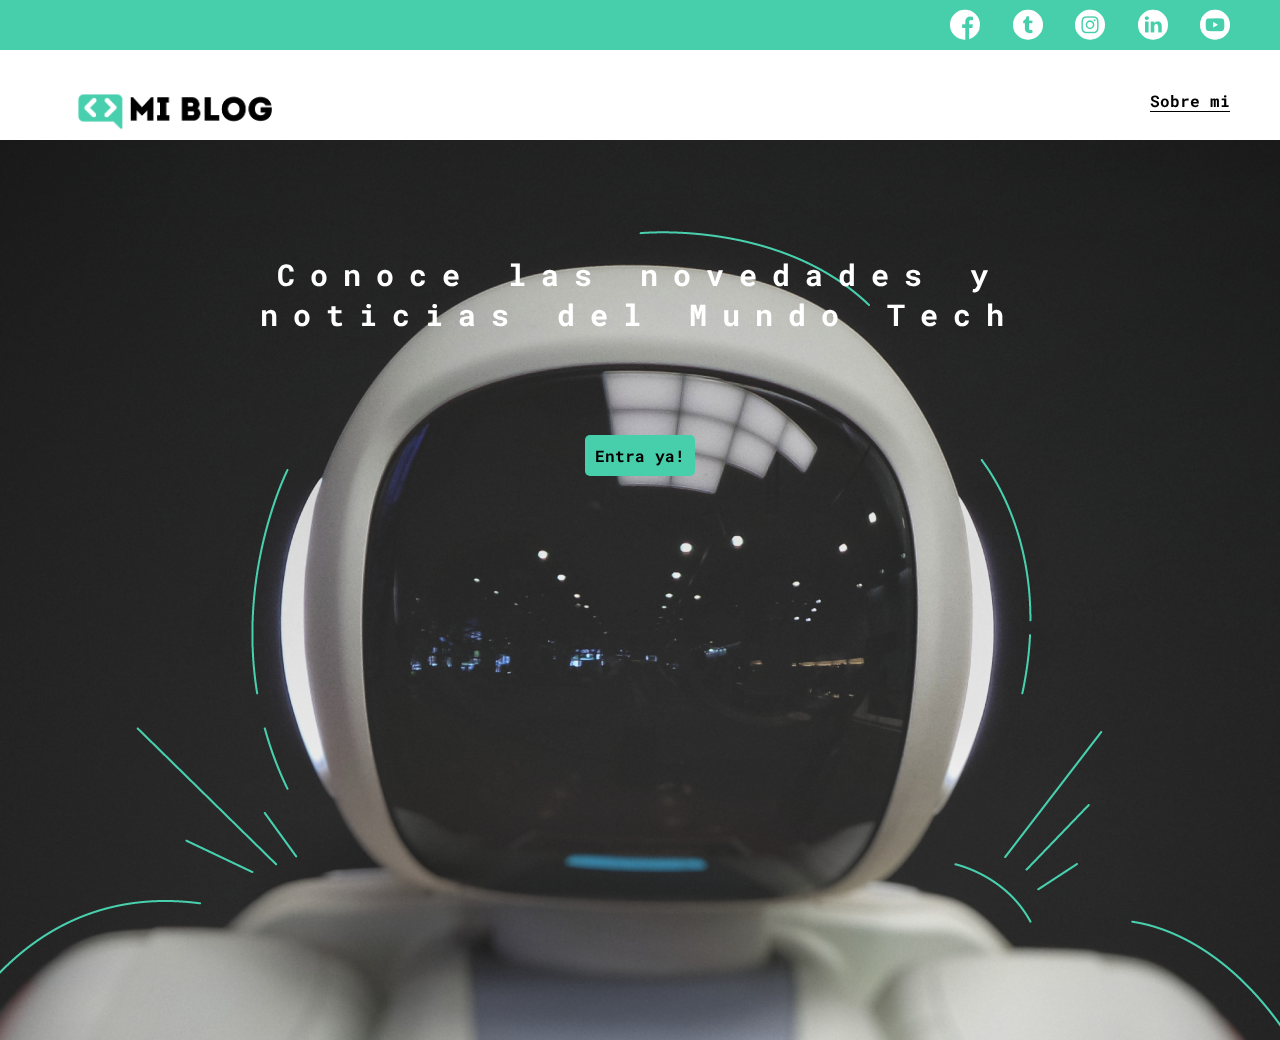
<file: index.html>
<!DOCTYPE html>
<html lang="en">
<head>
    <meta charset="UTF-8">
    <meta http-equiv="X-UA-Compatible" content="IE=edge">
    <meta name="viewport" content="width=device-width, initial-scale=1.0">
    <title>Mi Blog</title>
    <link rel="stylesheet" href="./css/style.css">
    <link rel="stylesheet" href="css/font/flaticon.css">
</head>
<body>
    <header>
        <section class="header-icons-container">
            <div class="icons">
                <a href="https://www.facebook.com/"><span class="flaticon-001-facebook"></span></a>
                <a href="https://twitter.com/home"><span class="flaticon-002-twitter"></span></a>
                <a href="https://www.instagram.com/"><span class="flaticon-011-instagram"></span></a>
                <a href="https://www.linkedin.com/"><span class="flaticon-010-linkedin"></span></a>
                <a href="https://www.youtube.com/"><span class="flaticon-008-youtube"></span></a>
            </div>
        </section>
        <nav>
            <section class="nav-logo-container">
                <a href="/"><img src="./assets/images/Logo-negro.png" alt="Logo de mi blog"></a>
            </section>
            <section class="profile-link">
                <a href="profile.html">Sobre mi</a>
            </section>
        </nav>
    </header>
    <main class="home-main">
        <section>
            <h1 class="home-main-title">Conoce las novedades y<br> noticias del Mundo Tech</h1>
            <button class="home-main-buttom"> <a href="./blogs.html">Entra ya!</a></button>
        </section>
    </main>
</body>
</html>
</file>
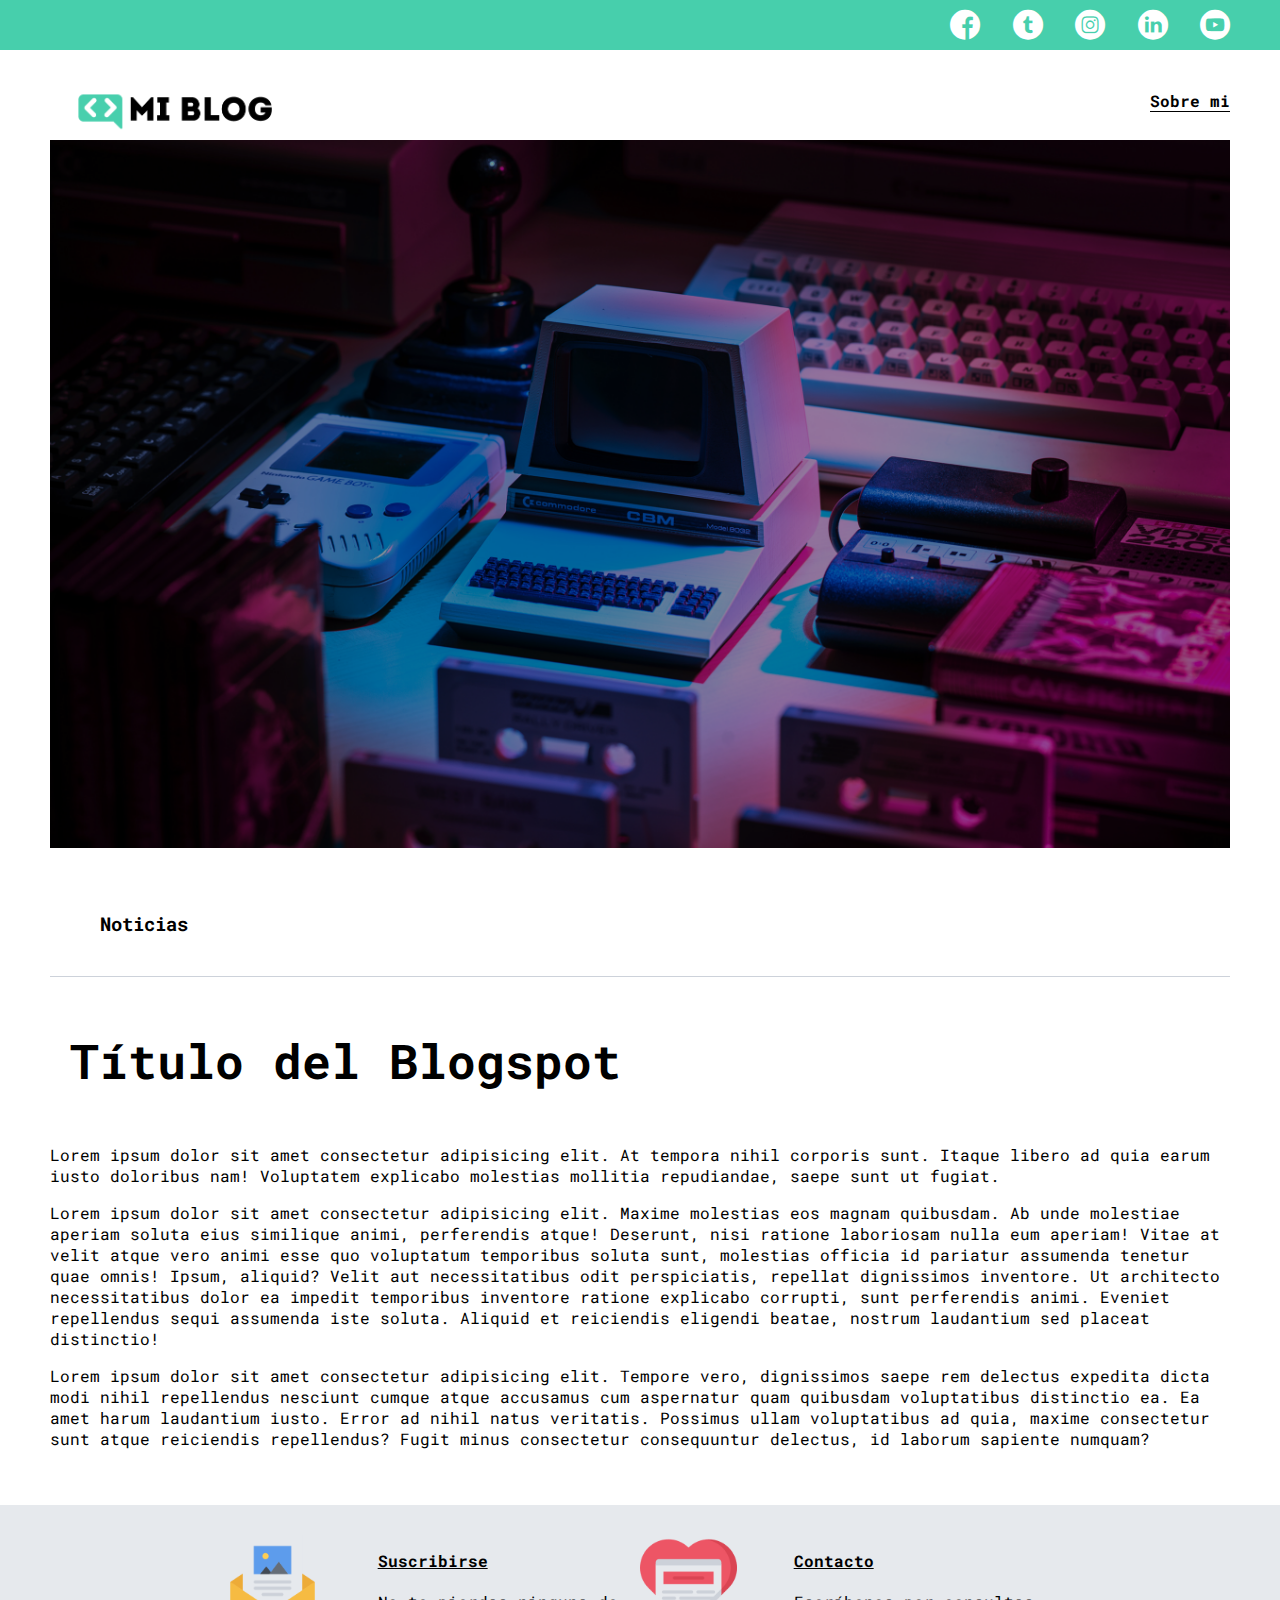
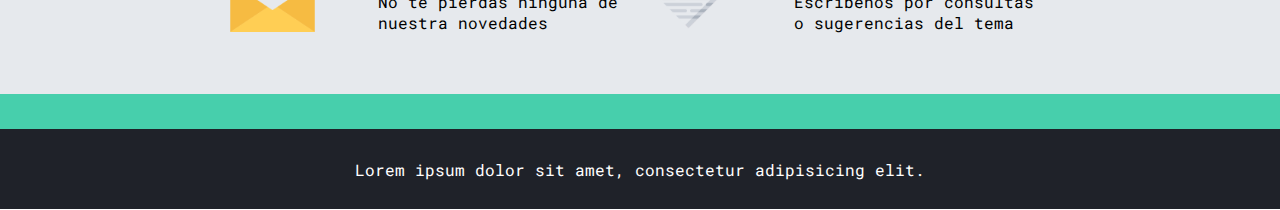
<file: blog.html>
<!DOCTYPE html>
<html lang="en">
<head>
    <meta charset="UTF-8">
    <meta http-equiv="X-UA-Compatible" content="IE=edge">
    <meta name="viewport" content="width=device-width, initial-scale=1.0">
    <title>Blog</title>
    <link rel="stylesheet" href="./css/blog-style.css">
    <link rel="stylesheet" href="css/font/flaticon.css">
</head>
<body>
    <header>
        <section class="header-icons-container">
            <div class="icons">
                <a href="https://www.facebook.com/"><span class="flaticon-001-facebook"></span></a>
                <a href="https://twitter.com/home"><span class="flaticon-002-twitter"></span></a>
                <a href="https://www.instagram.com/"><span class="flaticon-011-instagram"></span></a>
                <a href="https://www.linkedin.com/"><span class="flaticon-010-linkedin"></span></a>
                <a href="https://www.youtube.com/"><span class="flaticon-008-youtube"></span></a>
            </div>
        </section>
        <nav>
            <section class="nav-logo-container">
                <a href="/"><img src="./assets/images/Logo-negro.png" alt="Logo de mi blog"></a>
            </section>
            <section class="profile-link">
                <a href="profile.html">Sobre mi</a>
            </section>
        </nav>
    </header>
    <main>
        <section class="grid-container blogspot-img-container">
            <img src="/assets/images/main-news-img.png" alt="">
        </section>
        <section class="blogspot-main-container">
            <div class="grid-container">
                <h3>Noticias</h3>
                <article>
                    <h1>Título del Blogspot</h1>
                    <p>Lorem ipsum dolor sit amet consectetur adipisicing elit. At tempora nihil corporis sunt. Itaque libero ad quia earum iusto doloribus nam! Voluptatem explicabo molestias mollitia repudiandae, saepe sunt ut fugiat.</p>
                    <p>Lorem ipsum dolor sit amet consectetur adipisicing elit. Maxime molestias eos magnam quibusdam. Ab unde molestiae aperiam soluta eius similique animi, perferendis atque! Deserunt, nisi ratione laboriosam nulla eum aperiam!
                    Vitae at velit atque vero animi esse quo voluptatum temporibus soluta sunt, molestias officia id pariatur assumenda tenetur quae omnis! Ipsum, aliquid? Velit aut necessitatibus odit perspiciatis, repellat dignissimos inventore.
                    Ut architecto necessitatibus dolor ea impedit temporibus inventore ratione explicabo corrupti, sunt perferendis animi. Eveniet repellendus sequi assumenda iste soluta. Aliquid et reiciendis eligendi beatae, nostrum laudantium sed placeat distinctio!</p>
                    <p>Lorem ipsum dolor sit amet consectetur adipisicing elit. Tempore vero, dignissimos saepe rem delectus expedita dicta modi nihil repellendus nesciunt cumque atque accusamus cum aspernatur quam quibusdam voluptatibus distinctio ea.
                    Ea amet harum laudantium iusto. Error ad nihil natus veritatis. Possimus ullam voluptatibus ad quia, maxime consectetur sunt atque reiciendis repellendus? Fugit minus consectetur consequuntur delectus, id laborum sapiente numquam?</p>
                </article>
            </div>
        </section>
        <section class="contact-main-container">
            <div class="contact-grid">
                <div class="contacts-container">
                    <img src="./assets/images/013-newsletter.png" alt="">
                    <div class="contacts contact-left">
                        <a href="">Suscribirse</a>
                        <p>No te pierdas ninguna de nuestra novedades</p>
                    </div>
                </div>
                <div class="contacts-container">
                    <img src="./assets/images/006-like.png" alt="">
                    <div class="contacts contact-rigth">
                        <a href="">Contacto</a>
                        <p>Escríbenos por consultas o sugerencias del tema</p>
                    </div>
                </div>
            </div>
    </section>
    </main>
    <footer>
        <div class="footer-lorem">
            <p>Lorem ipsum dolor sit amet, consectetur adipisicing elit.</p>
        </div>
    </footer>
</body>
</html>
</file>
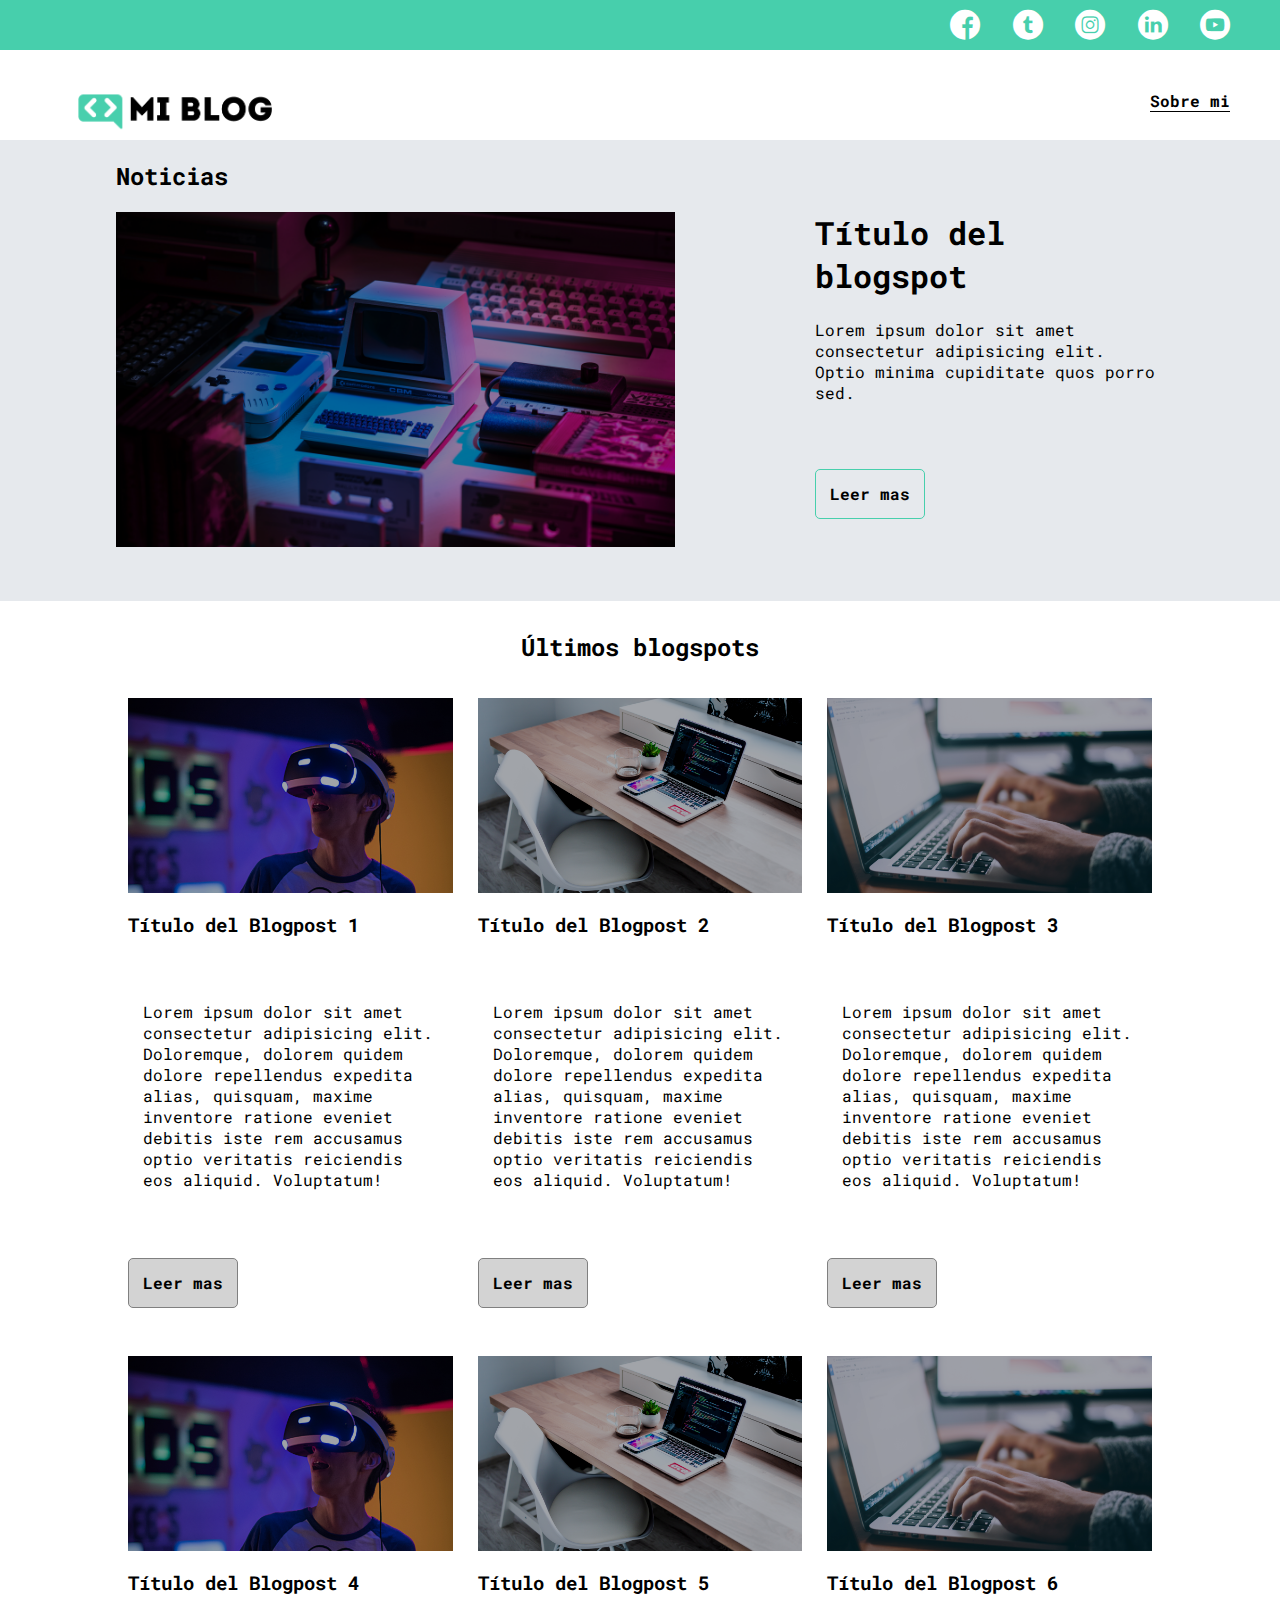
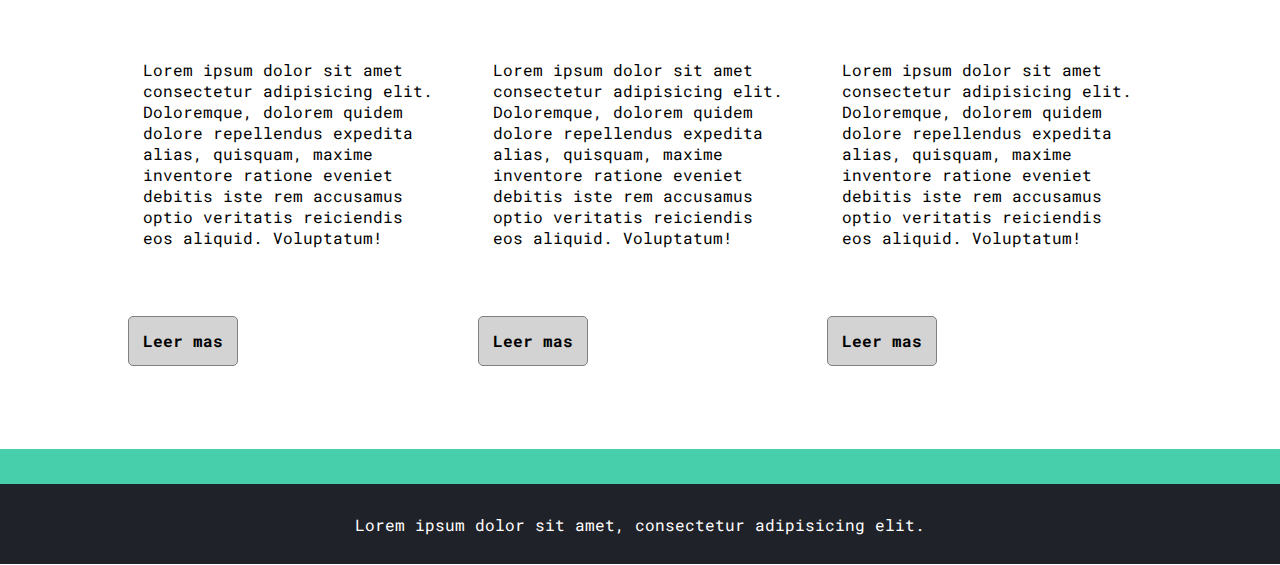
<file: blogs.html>
<!DOCTYPE html>
<html lang="en">
<head>
    <meta charset="UTF-8">
    <meta http-equiv="X-UA-Compatible" content="IE=edge">
    <meta name="viewport" content="width=device-width, initial-scale=1.0">
    <title>Mis Blogs</title>
    <link rel="stylesheet" href="./css/blogs-style.css">
    <link rel="stylesheet" href="css/font/flaticon.css">
</head>
<body>
    <header>
        <section class="header-icons-container">
            <div class="icons">
                <a href="https://www.facebook.com/"><span class="flaticon-001-facebook"></span></a>
                <a href="https://twitter.com/home"><span class="flaticon-002-twitter"></span></a>
                <a href="https://www.instagram.com/"><span class="flaticon-011-instagram"></span></a>
                <a href="https://www.linkedin.com/"><span class="flaticon-010-linkedin"></span></a>
                <a href="https://www.youtube.com/"><span class="flaticon-008-youtube"></span></a>
            </div>
        </section>
        <nav>
            <section class="nav-logo-container">
                <a href="/"><img src="./assets/images/Logo-negro.png" alt="Logo de mi blog"></a>
            </section>
            <section class="profile-link">
                <a href="profile.html">Sobre mi</a>
            </section>
        </nav>
    </header>
    <main class="blogs-main">
        <section class="blogs-main-new">
            <div class="blogs-main-new-resumen">
                <h2>Noticias</h2>
                <img src="./assets/images/main-news-img.png" alt="Computador de escritorio">
            </div>
            <div class="blogs-main-new-detail">
                <h1 class="blogs-main-new-title">Título del blogspot</h1>
                <p>Lorem ipsum dolor sit amet consectetur adipisicing elit. Optio minima cupiditate quos porro sed. </p>
                <button class="blogs-main-new-buttom"> <a href="./blog.html">Leer mas</a></button>
            </div>
        </section>
        <section class="blogs-main-list-container">
            <h2>Últimos blogspots</h2>
            <section class="blogs-main-list-grid">
                <div class="blog-resumen blog-1-resumen">
                    <img src="./assets/images/post-1.png" alt="">
                    <h3>Título del Blogpost 1</h3>
                    <p>Lorem ipsum dolor sit amet consectetur adipisicing elit. Doloremque, dolorem quidem dolore repellendus expedita alias, quisquam, maxime inventore ratione eveniet debitis iste rem accusamus optio veritatis reiciendis eos aliquid. Voluptatum!</p>
                    <button class="blogs-main-blog-buttom"> <a href="./blog.html">Leer mas</a></button>

                </div>
                <div class="blog-resumen blog-2-resumen">
                    <img src="./assets/images/post-2.png" alt="">
                    <h3>Título del Blogpost 2</h3>
                    <p>Lorem ipsum dolor sit amet consectetur adipisicing elit. Doloremque, dolorem quidem dolore repellendus expedita alias, quisquam, maxime inventore ratione eveniet debitis iste rem accusamus optio veritatis reiciendis eos aliquid. Voluptatum!</p>
                    <button class="blogs-main-blog-buttom"> <a href="./blog.html">Leer mas</a></button>
                </div>
                <div class="blog-resumen blog-3-resumen">
                    <img src="./assets/images/post-3.png" alt="">
                    <h3>Título del Blogpost 3</h3>
                    <p>Lorem ipsum dolor sit amet consectetur adipisicing elit. Doloremque, dolorem quidem dolore repellendus expedita alias, quisquam, maxime inventore ratione eveniet debitis iste rem accusamus optio veritatis reiciendis eos aliquid. Voluptatum!</p>
                    <button class="blogs-main-blog-buttom"> <a href="./blog.html">Leer mas</a></button>
                </div>
                <div class="blog-resumen blog-4-resumen">
                    <img src="./assets/images/post-1.png" alt="">
                    <h3>Título del Blogpost 4</h3>
                    <p>Lorem ipsum dolor sit amet consectetur adipisicing elit. Doloremque, dolorem quidem dolore repellendus expedita alias, quisquam, maxime inventore ratione eveniet debitis iste rem accusamus optio veritatis reiciendis eos aliquid. Voluptatum!</p>
                    <button class="blogs-main-blog-buttom"> <a href="./blog.html">Leer mas</a></button>
                </div>
                <div class="blog-resumen blog-5-resumen">
                    <img src="./assets/images/post-2.png" alt="">
                    <h3>Título del Blogpost 5</h3>
                    <p>Lorem ipsum dolor sit amet consectetur adipisicing elit. Doloremque, dolorem quidem dolore repellendus expedita alias, quisquam, maxime inventore ratione eveniet debitis iste rem accusamus optio veritatis reiciendis eos aliquid. Voluptatum!</p>
                    <button class="blogs-main-blog-buttom"> <a href="./blog.html">Leer mas</a></button>
                </div>
                <div class="blog-resumen blog-6-resumen">
                    <img src="./assets/images/post-3.png" alt="">
                    <h3>Título del Blogpost 6</h3>
                    <p>Lorem ipsum dolor sit amet consectetur adipisicing elit. Doloremque, dolorem quidem dolore repellendus expedita alias, quisquam, maxime inventore ratione eveniet debitis iste rem accusamus optio veritatis reiciendis eos aliquid. Voluptatum!</p>
                    <button class="blogs-main-blog-buttom"> <a href="./blog.html">Leer mas</a></button>
                </div>
            </section>
        </section>
    </main>
    <footer>
        <div class="footer-lorem">
            <p>Lorem ipsum dolor sit amet, consectetur adipisicing elit.</p>
        </div>
    </footer>
</body>
</html>
</file>
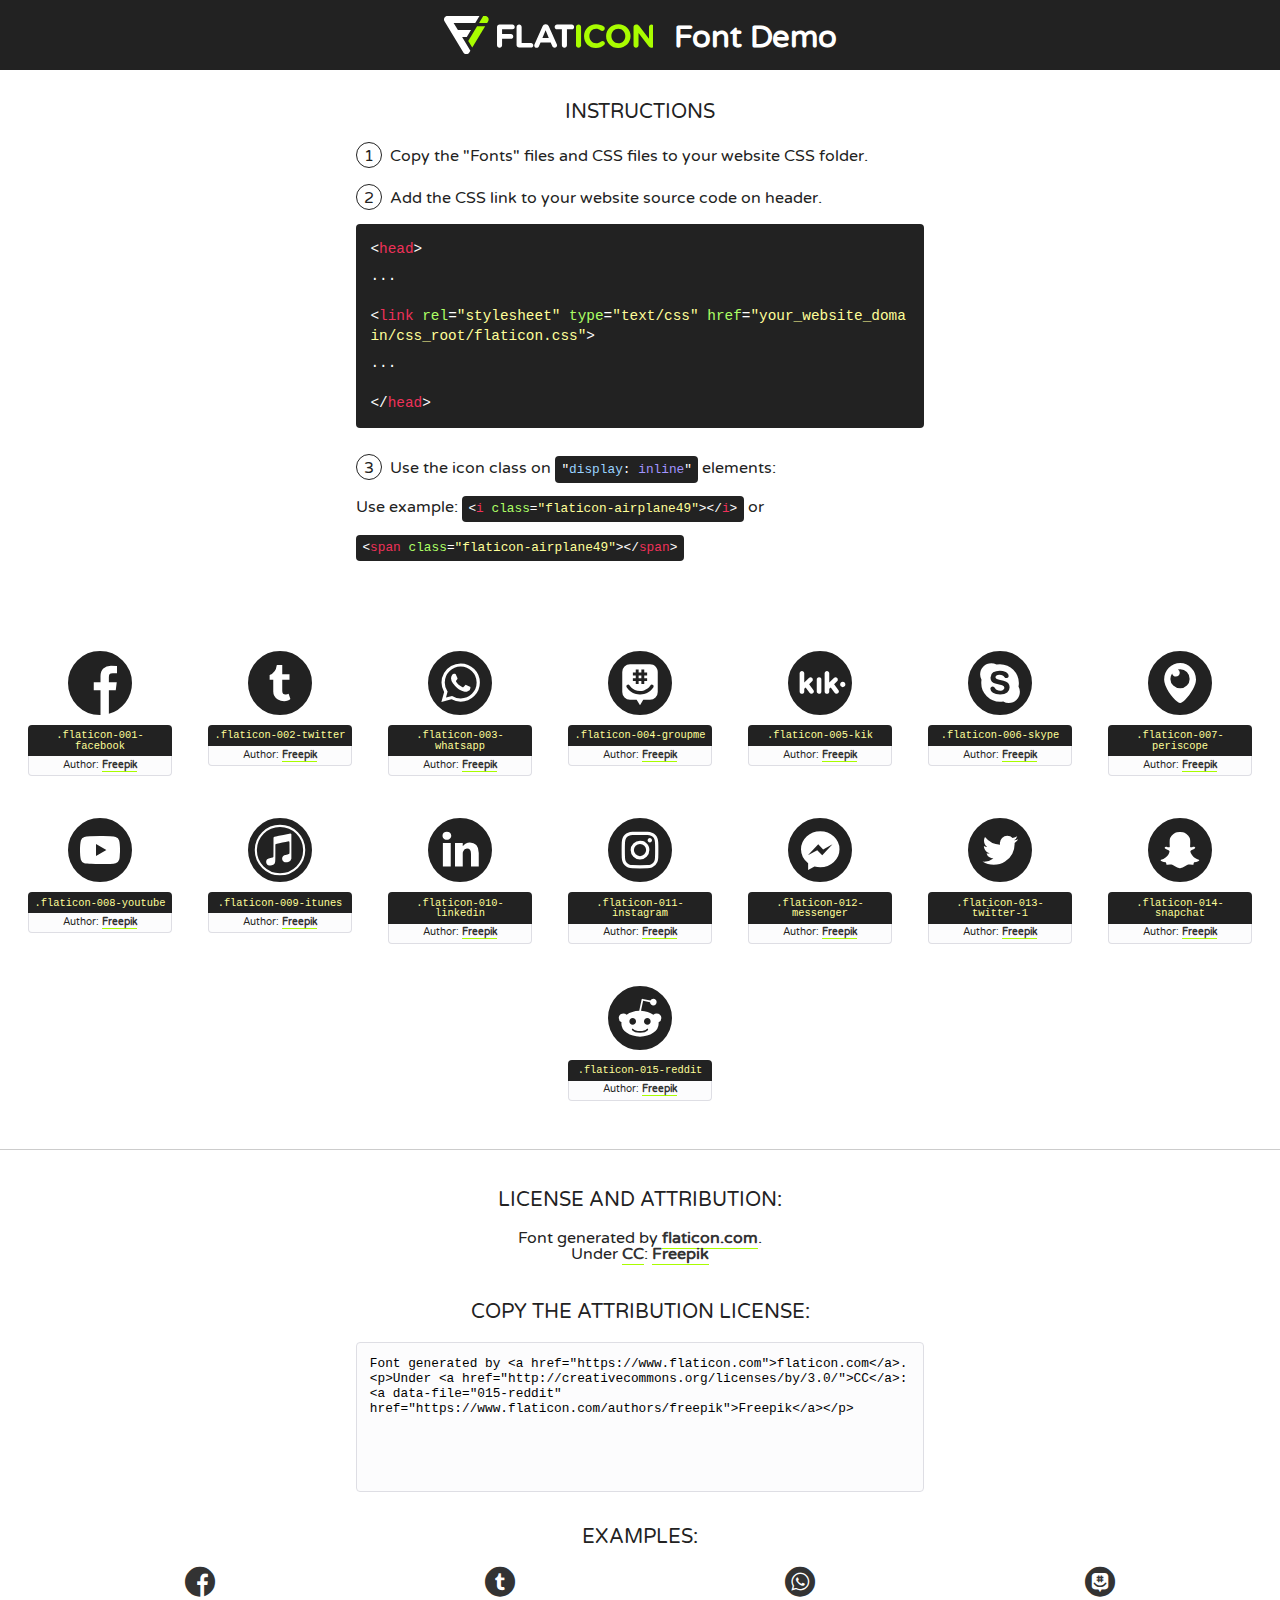
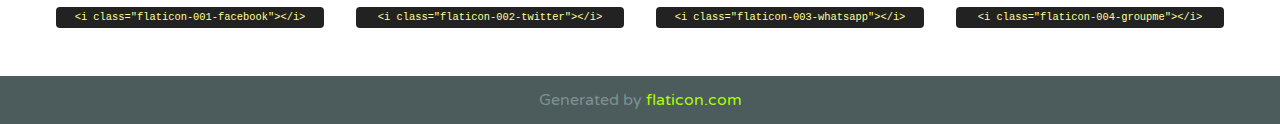
<file: css/font/flaticon.html>
<!DOCTYPE html>
<!--
  Flaticon icon font: Flaticon
  Creation date: 20/12/2018 09:27
-->
<html>
<!DOCTYPE html>
<html>

<head>
    <title>Flaticon WebFont</title>
    <link href="http://fonts.googleapis.com/css?family=Varela+Round" rel="stylesheet" type="text/css" />
    <link rel="stylesheet" type="text/css" href="flaticon.css">
    <meta charset="UTF-8">
    <style>
    html, body, div, span, applet, object, iframe,
    h1, h2, h3, h4, h5, h6, p, blockquote, pre,
    a, abbr, acronym, address, big, cite, code,
    del, dfn, em, img, ins, kbd, q, s, samp,
    small, strike, strong, sub, sup, tt, var,
    b, u, i, center,
    dl, dt, dd, ol, ul, li,
    fieldset, form, label, legend,
    table, caption, tbody, tfoot, thead, tr, th, td,
    article, aside, canvas, details, embed, 
    figure, figcaption, footer, header, hgroup, 
    menu, nav, output, ruby, section, summary,
    time, mark, audio, video {
        margin: 0;
        padding: 0;
        border: 0;
        font-size: 100%;
        font: inherit;
        vertical-align: baseline;
    }
    /* HTML5 display-role reset for older browsers */
    article, aside, details, figcaption, figure, 
    footer, header, hgroup, menu, nav, section {
        display: block;
    }
    body {
        line-height: 1;
    }
    ol, ul {
        list-style: none;
    }
    blockquote, q {
        quotes: none;
    }
    blockquote:before, blockquote:after,
    q:before, q:after {
        content: '';
        content: none;
    }
    table {
        border-collapse: collapse;
        border-spacing: 0;
    }
    body {
        font-family: 'Varela Round', Helvetica, Arial, sans-serif;
        font-size: 16px;
        color: #222;
    }
    a {
        color: #333;
        border-bottom: 1px solid #a9fd00;
        font-weight: bold;
        text-decoration: none;
    }
    * {
        -moz-box-sizing: border-box;
        -webkit-box-sizing: border-box;
        box-sizing: border-box;
        margin: 0;
        padding: 0;
    }
    [class^="flaticon-"]:before, [class*=" flaticon-"]:before, [class^="flaticon-"]:after, [class*=" flaticon-"]:after {
        font-family: Flaticon;
        font-size: 30px;
        font-style: normal;
        margin-left: 20px;
        color: #333;
    }
    .wrapper {
        max-width: 600px;
        margin: auto;
        padding: 0 1em;
    }
    .title {
        font-size: 1.25em;
        text-align: center;
        margin-bottom: 1em;
        text-transform: uppercase;
    }
    header {
        text-align: center;
        background-color: #222;
        color: #fff;
        padding: 1em;
    }
    header .logo {
        width: 210px;
        height: 38px;
        display: inline-block;
        vertical-align: middle;
        margin-right: 1em;
        border: none;
    }
    header strong {
        font-size: 1.95em;
        font-weight: bold;
        vertical-align: middle;
        margin-top: 5px;
        display: inline-block;
    }
    .demo {
        margin: 2em auto;
        line-height: 1.25em;
    }
    .demo ul li {
        margin-bottom: 1em;
    }
    .demo ul li .num {
        color: #222;
        border-radius: 20px;
        display: inline-block;
        width: 26px;
        padding: 3px;
        height: 26px;
        text-align: center;
        margin-right: 0.5em;
        border: 1px solid #222;
    }
    .demo ul li code {
        background-color: #222;
        border-radius: 4px;
        padding: 0.25em 0.5em;
        display: inline-block;
        color: #fff;
        font-family: Consolas,Monaco,Lucida Console,Liberation Mono,DejaVu Sans Mono,Bitstream Vera Sans Mono,Courier New, monospace;
        font-weight: lighter;
        margin-top: 1em;
        font-size: 0.8em;
        word-break: break-all;
    }
    .demo ul li code.big {
        padding: 1em;
        font-size: 0.9em;
    }
    .demo ul li code .red {
        color: #EF3159;
    }
    .demo ul li code .green {
        color: #ACFF65;
    }
    .demo ul li code .yellow {
        color: #FFFF99;
    }
    .demo ul li code .blue {
        color: #99D3FF;
    }
    .demo ul li code .purple {
        color: #A295FF;
    }
    .demo ul li code .dots {
        margin-top: 0.5em;
        display: block;
    }
    #glyphs {
        border-bottom: 1px solid #ccc;
        padding: 2em 0;
        text-align: center;
    }
    .glyph {
        display: inline-block;
        width: 9em;
        margin: 1em;
        text-align: center;
        vertical-align: top;
        background: #FFF;
    }
    .glyph .glyph-icon {
        padding: 10px;
        display: block;
        font-family:"Flaticon";
        font-size: 64px;
        line-height: 1;
    }
    .glyph .glyph-icon:before {
        font-size: 64px;
        color: #222;
        margin-left: 0;
    }
    .class-name {
        font-size: 0.65em;
        background-color: #222;
        color: #fff;
        border-radius: 4px 4px 0 0;
        padding: 0.5em;
        color: #FFFF99;
        font-family: Consolas,Monaco,Lucida Console,Liberation Mono,DejaVu Sans Mono,Bitstream Vera Sans Mono,Courier New, monospace;
    }
    .author-name {
        font-size: 0.6em;
        background-color: #fcfcfd;
        border: 1px solid #DEDEE4;
        border-top: 0;
        border-radius: 0 0 4px 4px;
        padding: 0.5em;
    }
    .class-name:last-child {
        font-size: 10px;
        color:#888;
    }
    .class-name:last-child a {
        font-size: 10px;
        color:#555;
    }
    .class-name:last-child a:hover {
        color:#a9fd00;
    }
    .glyph > input {
        display: block;
        width: 100px;
        margin: 5px auto;
        text-align: center;
        font-size: 12px;
        cursor: text;
    }
    .glyph > input.icon-input {
        font-family:"Flaticon";
        font-size: 16px;
        margin-bottom: 10px;
    }
    .attribution .title {
        margin-top: 2em;
    }
    .attribution textarea {
        background-color: #fcfcfd;
        padding: 1em;
        border: none;
        box-shadow: none;
        border: 1px solid #DEDEE4;
        border-radius: 4px;
        resize: none;
        width: 100%;
        height: 150px;
        font-size: 0.8em;
        font-family: Consolas,Monaco,Lucida Console,Liberation Mono,DejaVu Sans Mono,Bitstream Vera Sans Mono,Courier New, monospace;
        -webkit-appearance: none;
    }
    .iconsuse {
        margin: 2em auto;
        text-align: center;
        max-width: 1200px;
    }
    .iconsuse:after {
        content: '';
        display: table;
        clear: both;
    }
    .iconsuse .image {
        float: left;
        width: 25%;
        padding: 0 1em;
    }
    .iconsuse .image p {
        margin-bottom: 1em;
    }
    .iconsuse .image span {
        display: block;
        font-size: 0.65em;
        background-color: #222;
        color: #fff;
        border-radius: 4px;
        padding: 0.5em;
        color: #FFFF99;
        margin-top: 1em;
        font-family: Consolas,Monaco,Lucida Console,Liberation Mono,DejaVu Sans Mono,Bitstream Vera Sans Mono,Courier New, monospace;
    }
    #footer {
        text-align: center;
        background-color: #4C5B5C;
        color: #7c9192;
        padding: 1em;
    }
    #footer a {
        border: none;
        color: #a9fd00;
        font-weight: normal;
    }
    @media (max-width: 960px) {
        .iconsuse .image {
            width: 50%;
        }
    }
    @media (max-width: 560px) {
        .iconsuse .image {
            width: 100%;
        }
    }
    </style>
</head>

<body class="characters-off">

    <header>
        <a href="https://www.flaticon.com" target="_blank" class="logo">
            <svg version="1.1" xmlns="http://www.w3.org/2000/svg" xmlns:xlink="http://www.w3.org/1999/xlink" xmlns:a="http://ns.adobe.com/AdobeSVGViewerExtensions/3.0/" viewBox="0 0 560.875 102.036" enable-background="new 0 0 560.875 102.036" xml:space="preserve">
                <defs>
                </defs>
                <g>
                    <g class="letters">
                        <path fill="#ffffff" d="M141.596,29.675c0-3.777,2.985-6.767,6.764-6.767h34.438c3.426,0,6.15,2.728,6.15,6.15
                        c0,3.43-2.724,6.149-6.15,6.149h-27.674v13.091h23.719c3.429,0,6.151,2.724,6.151,6.15c0,3.43-2.723,6.149-6.151,6.149h-23.719
                        v17.574c0,3.773-2.986,6.761-6.764,6.761c-3.779,0-6.764-2.989-6.764-6.761V29.675z"></path>
                        <path fill="#ffffff" d="M193.844,29.149c0-3.781,2.985-6.767,6.764-6.767c3.776,0,6.763,2.985,6.763,6.767v42.957h25.039
                        c3.426,0,6.149,2.726,6.149,6.153c0,3.425-2.723,6.15-6.149,6.15h-31.802c-3.779,0-6.764-2.986-6.764-6.768V29.149z"></path>
                        <path fill="#ffffff" d="M241.891,75.71l21.438-48.407c1.492-3.341,4.215-5.357,7.906-5.357h0.792
                        c3.686,0,6.323,2.017,7.815,5.357l21.439,48.407c0.436,0.967,0.701,1.845,0.701,2.723c0,3.602-2.809,6.501-6.414,6.501
                        c-3.161,0-5.269-1.845-6.499-4.655l-4.132-9.661h-27.059l-4.301,10.102c-1.144,2.631-3.426,4.214-6.237,4.214
                        c-3.517,0-6.24-2.81-6.24-6.325C241.1,77.64,241.451,76.677,241.891,75.71z M279.932,58.666l-8.521-20.297l-8.526,20.297H279.932
                        z"></path>
                        <path fill="#ffffff" d="M314.864,35.387H301.86c-3.429,0-6.239-2.813-6.239-6.238c0-3.429,2.811-6.24,6.239-6.24h39.533
                        c3.426,0,6.237,2.811,6.237,6.24c0,3.425-2.811,6.238-6.237,6.238h-13.001v42.785c0,3.773-2.99,6.761-6.764,6.761
                        c-3.779,0-6.764-2.989-6.764-6.761V35.387z"></path>
                        <path fill="#A9FD00" d="M352.615,29.149c0-3.781,2.985-6.767,6.767-6.767c3.774,0,6.761,2.985,6.761,6.767v49.024
                        c0,3.773-2.987,6.761-6.761,6.761c-3.781,0-6.767-2.989-6.767-6.761V29.149z"></path>
                        <path fill="#A9FD00" d="M374.132,53.836v-0.179c0-17.481,13.178-31.801,32.065-31.801c9.22,0,15.459,2.458,20.557,6.238
                        c1.402,1.054,2.637,2.985,2.637,5.357c0,3.692-2.985,6.59-6.681,6.59c-1.845,0-3.071-0.702-4.044-1.319
                        c-3.776-2.813-7.729-4.393-12.562-4.393c-10.364,0-17.831,8.611-17.831,19.154v0.173c0,10.542,7.291,19.329,17.831,19.329
                        c5.715,0,9.492-1.756,13.359-4.834c1.049-0.874,2.458-1.491,4.039-1.491c3.429,0,6.325,2.813,6.325,6.236
                        c0,2.106-1.056,3.78-2.282,4.834c-5.539,4.834-12.036,7.733-21.878,7.733C387.572,85.464,374.132,71.493,374.132,53.836z"></path>
                        <path fill="#A9FD00" d="M433.009,53.836v-0.179c0-17.481,13.79-31.801,32.766-31.801c18.981,0,32.592,14.143,32.592,31.628v0.173
                        c0,17.483-13.785,31.807-32.769,31.807C446.625,85.464,433.009,71.32,433.009,53.836z M484.224,53.836v-0.179
                        c0-10.539-7.725-19.326-18.626-19.326c-10.893,0-18.449,8.611-18.449,19.154v0.173c0,10.542,7.73,19.329,18.626,19.329
                        C476.676,72.986,484.224,64.378,484.224,53.836z"></path>
                        <path fill="#A9FD00" d="M506.233,29.321c0-3.774,2.99-6.763,6.767-6.763h1.401c3.252,0,5.183,1.583,7.029,3.953l26.093,34.265
                        V29.059c0-3.692,2.99-6.677,6.681-6.677c3.683,0,6.671,2.985,6.671,6.677v48.934c0,3.78-2.987,6.765-6.764,6.765h-0.436
                        c-3.257,0-5.188-1.581-7.034-3.953l-27.056-35.492v32.944c0,3.687-2.985,6.676-6.678,6.676c-3.683,0-6.673-2.989-6.673-6.676
                        V29.321z"></path>
                    </g>
                    <g class="insignia">
                        <path fill="#ffffff" d="M48.372,56.137h12.517l11.156-18.537H37.186L25.688,18.539h57.825L94.668,0H9.271
                        C5.925,0,2.842,1.801,1.198,4.716c-1.644,2.907-1.593,6.482,0.134,9.343l50.38,83.501c1.678,2.781,4.689,4.476,7.938,4.476
                        c3.246,0,6.257-1.695,7.935-4.476l2.898-4.804L48.372,56.137z"></path>
                        <g class="i">
                            <path fill="#A9FD00" d="M93.575,18.539h0.031v0.004l21.652,0.004l2.705-4.488c1.727-2.861,1.778-6.436,0.133-9.343
                            C116.454,1.801,113.371,0,110.026,0h-5.294L93.575,18.539z"></path>
                            <polygon fill="#A9FD00" points="88.291,27.356 64.725,66.486 75.519,84.404 109.942,27.356"></polygon>
                        </g>
                    </g>
                </g>
            </svg>
        </a>
        <strong>Font Demo</strong>
    </header>


    <section class="demo wrapper">

        <p class="title">Instructions</p>

        <ul>
            <li>
                <span class="num">1</span>Copy the "Fonts" files and CSS files to your website CSS folder.
            </li>
            <li>
                <span class="num">2</span>Add the CSS link to your website source code on header.
                <code class="big">
                    &lt;<span class="red">head</span>&gt;
                    <br/><span class="dots">...</span>
                    <br/>&lt;<span class="red">link</span> <span class="green">rel</span>=<span class="yellow">"stylesheet"</span> <span class="green">type</span>=<span class="yellow">"text/css"</span> <span class="green">href</span>=<span class="yellow">"your_website_domain/css_root/flaticon.css"</span>&gt;
                    <br/><span class="dots">...</span>
                    <br/>&lt;/<span class="red">head</span>&gt;
                </code>
            </li>

            <li>
                <p>
                    <span class="num">3</span>Use the icon class on <code>"<span class="blue">display</span>:<span class="purple"> inline</span>"</code> elements:
                    <br />
                    Use example: <code>&lt;<span class="red">i</span> <span class="green">class</span>=<span class="yellow">&quot;flaticon-airplane49&quot;</span>&gt;&lt;/<span class="red">i</span>&gt;</code> or <code>&lt;<span class="red">span</span> <span class="green">class</span>=<span class="yellow">&quot;flaticon-airplane49&quot;</span>&gt;&lt;/<span class="red">span</span>&gt;</code>
            </li>
        </ul>

    </section>




   <section id="glyphs">          
    
      
        <div class="glyph"><div class="glyph-icon flaticon-001-facebook"></div>
            <div class="class-name">.flaticon-001-facebook</div>
            <div class="author-name">Author: <a data-file="001-facebook" href="https://www.flaticon.com/authors/freepik">Freepik</a> </div> 
        </div>        
        
        <div class="glyph"><div class="glyph-icon flaticon-002-twitter"></div>
            <div class="class-name">.flaticon-002-twitter</div>
            <div class="author-name">Author: <a data-file="002-twitter" href="https://www.flaticon.com/authors/freepik">Freepik</a> </div> 
        </div>        
        
        <div class="glyph"><div class="glyph-icon flaticon-003-whatsapp"></div>
            <div class="class-name">.flaticon-003-whatsapp</div>
            <div class="author-name">Author: <a data-file="003-whatsapp" href="https://www.flaticon.com/authors/freepik">Freepik</a> </div> 
        </div>        
        
        <div class="glyph"><div class="glyph-icon flaticon-004-groupme"></div>
            <div class="class-name">.flaticon-004-groupme</div>
            <div class="author-name">Author: <a data-file="004-groupme" href="https://www.flaticon.com/authors/freepik">Freepik</a> </div> 
        </div>        
        
        <div class="glyph"><div class="glyph-icon flaticon-005-kik"></div>
            <div class="class-name">.flaticon-005-kik</div>
            <div class="author-name">Author: <a data-file="005-kik" href="https://www.flaticon.com/authors/freepik">Freepik</a> </div> 
        </div>        
        
        <div class="glyph"><div class="glyph-icon flaticon-006-skype"></div>
            <div class="class-name">.flaticon-006-skype</div>
            <div class="author-name">Author: <a data-file="006-skype" href="https://www.flaticon.com/authors/freepik">Freepik</a> </div> 
        </div>        
        
        <div class="glyph"><div class="glyph-icon flaticon-007-periscope"></div>
            <div class="class-name">.flaticon-007-periscope</div>
            <div class="author-name">Author: <a data-file="007-periscope" href="https://www.flaticon.com/authors/freepik">Freepik</a> </div> 
        </div>        
        
        <div class="glyph"><div class="glyph-icon flaticon-008-youtube"></div>
            <div class="class-name">.flaticon-008-youtube</div>
            <div class="author-name">Author: <a data-file="008-youtube" href="https://www.flaticon.com/authors/freepik">Freepik</a> </div> 
        </div>        
        
        <div class="glyph"><div class="glyph-icon flaticon-009-itunes"></div>
            <div class="class-name">.flaticon-009-itunes</div>
            <div class="author-name">Author: <a data-file="009-itunes" href="https://www.flaticon.com/authors/freepik">Freepik</a> </div> 
        </div>        
        
        <div class="glyph"><div class="glyph-icon flaticon-010-linkedin"></div>
            <div class="class-name">.flaticon-010-linkedin</div>
            <div class="author-name">Author: <a data-file="010-linkedin" href="https://www.flaticon.com/authors/freepik">Freepik</a> </div> 
        </div>        
        
        <div class="glyph"><div class="glyph-icon flaticon-011-instagram"></div>
            <div class="class-name">.flaticon-011-instagram</div>
            <div class="author-name">Author: <a data-file="011-instagram" href="https://www.flaticon.com/authors/freepik">Freepik</a> </div> 
        </div>        
        
        <div class="glyph"><div class="glyph-icon flaticon-012-messenger"></div>
            <div class="class-name">.flaticon-012-messenger</div>
            <div class="author-name">Author: <a data-file="012-messenger" href="https://www.flaticon.com/authors/freepik">Freepik</a> </div> 
        </div>        
        
        <div class="glyph"><div class="glyph-icon flaticon-013-twitter-1"></div>
            <div class="class-name">.flaticon-013-twitter-1</div>
            <div class="author-name">Author: <a data-file="013-twitter-1" href="https://www.flaticon.com/authors/freepik">Freepik</a> </div> 
        </div>        
        
        <div class="glyph"><div class="glyph-icon flaticon-014-snapchat"></div>
            <div class="class-name">.flaticon-014-snapchat</div>
            <div class="author-name">Author: <a data-file="014-snapchat" href="https://www.flaticon.com/authors/freepik">Freepik</a> </div> 
        </div>        
        
        <div class="glyph"><div class="glyph-icon flaticon-015-reddit"></div>
            <div class="class-name">.flaticon-015-reddit</div>
            <div class="author-name">Author: <a data-file="015-reddit" href="https://www.flaticon.com/authors/freepik">Freepik</a> </div> 
        </div>        
        

    </section>



    <section class="attribution wrapper"   style="text-align:center;">

      <div class="title">License and attribution:</div><div class="attrDiv">Font generated by <a href="https://www.flaticon.com">flaticon.com</a>. <div><p>Under <a href="http://creativecommons.org/licenses/by/3.0/">CC</a>: <a data-file="015-reddit" href="https://www.flaticon.com/authors/freepik">Freepik</a></p>  </div>
      </div>
      <div class="title">Copy the Attribution License:</div>

    <textarea onclick="this.focus();this.select();">Font generated by &lt;a href=&quot;https://www.flaticon.com&quot;&gt;flaticon.com&lt;/a&gt;. <p>Under <a href="http://creativecommons.org/licenses/by/3.0/">CC</a>: <a data-file="015-reddit" href="https://www.flaticon.com/authors/freepik">Freepik</a></p>  
     </textarea>

    </section>

    <section class="iconsuse">

          <div class="title">Examples:</div>            
             
            <div class="image">
                <p>
                    <i class="glyph-icon flaticon-001-facebook"></i> 
                    <span>&lt;i class=&quot;flaticon-001-facebook&quot;&gt;&lt;/i&gt;</span>
                </p>
            </div>
            
            <div class="image">
                <p>
                    <i class="glyph-icon flaticon-002-twitter"></i> 
                    <span>&lt;i class=&quot;flaticon-002-twitter&quot;&gt;&lt;/i&gt;</span>
                </p>
            </div>
            
            <div class="image">
                <p>
                    <i class="glyph-icon flaticon-003-whatsapp"></i> 
                    <span>&lt;i class=&quot;flaticon-003-whatsapp&quot;&gt;&lt;/i&gt;</span>
                </p>
            </div>
            
            <div class="image">
                <p>
                    <i class="glyph-icon flaticon-004-groupme"></i> 
                    <span>&lt;i class=&quot;flaticon-004-groupme&quot;&gt;&lt;/i&gt;</span>
                </p>
            </div>
                       
        </div>
                            
    </section>

<div id="footer">
    <div>Generated by <a href="https://www.flaticon.com">flaticon.com</a>
    </div>
</div>



</body>
</html>
</file>
<file: css/style.css>
@import url('https://fonts.googleapis.com/css2?family=Roboto+Mono:wght@400;500;700&family=Roboto+Slab:wght@400;500;700;900&family=Roboto:wght@400;700&display=swap');
/* 
font-family: 'Roboto', sans-serif;
font-family: 'Roboto Mono', monospace;
font-family: 'Roboto Slab', serif; */

body {
    width: 100vw;
    margin: 0;
    padding: 0;
    position:fixed;
    top: 0;
    bottom: 0;
    left: 0;
    right: 0;
    font-family: 'Roboto Mono', monospace;
}
a {
    text-decoration: none;
    display: inline;
    color: black;
}
header {
    width: 100%;
    height: 140px;
    display: grid;
    grid-template-rows: 1fr 1fr;
}
header .header-icons-container {
    width: 100%;
    height: 50px;
    display: grid;
    background-color: #47cfac;
}
header .header-icons-container .icons {
    width: 300px;
    height: auto;
    display: flex;
    justify-items: flex-end;
    align-items: center;
    justify-content: space-between;
    justify-self: end;
    margin-right: 50px;
}
header .header-icons-container .icons span {
    color: white;
}
header nav {
    display: grid;
    grid-template-columns: 1fr 1fr;
    height: 90px;
}
nav .nav-logo-container img {
    width: 250px;
    margin-top: 20px;
}
nav .nav-logo-container {
    margin-left: 50px;
}
nav .profile-link {
    display: flex;
    align-items: center;
    justify-content: right;
    margin-right: 50px;
}
nav .profile-link a {
    color: black;
    font-weight: bolder;
    border-bottom: 1px solid black;
}
.home-main {
    display: grid;
    grid-template-columns: 1fr 4fr 1fr;
    height: 100%;
    background-image: url('../assets/images/Cover.png');
    background-position: center;
    background-repeat: no-repeat;
    /* background-size: contain; */
}
.home-main section {
    margin-top: 100px;
    grid-column: 2;
    display: flex;
    flex-direction: column;
    height: 200px;
    display: flex;
    align-items: center;
    justify-content: center;
}
.home-main-title {
    font-size: 30px;
    text-align: center;
    justify-self: center;
    letter-spacing: 15px;
    margin: 50px 0;
    line-height: 2.5rem;
    color:  white;
}

.home-main-buttom {
    width: 110px;
    height: 50px;
    font-family: 'Roboto Mono', monospace;
    margin-top: 50px;
    font-size: 1rem;
    font-weight: bolder;
    padding: 10px;
    border: none;
    border-radius: 5px;
    background-color: #47cfac;
}
/* .blogs-main-new {
    display: grid;
    grid-template-columns: 1fr 3fr 3fr 1fr;
    height: 360px;
    background-color: lightgray;
}
.blogs-main-new-resumen {
    grid-column: 2;
}
.blogs-main-new-detail {
    grid-column: 3;
}

.blogs-main-new-resumen img {
    width: 70%;
}

.blogs-main-new-buttom {
    width: 110px;
    height: 50px;
    font-family: 'Roboto Mono', monospace;
    margin-top: 50px;
    font-size: 1rem;
    font-weight: bolder;
    padding: 10px;
    border: 1px solid #47cfac;
    border-radius: 5px;
    /* background-color: #47cfac; */
} */
</file>
<file: css/font/flaticon.css>
/*
  	Flaticon icon font: Flaticon
  	Creation date: 20/12/2018 09:27
  	*/

@font-face {
  font-family: "Flaticon";
  src: url("./Flaticon.eot");
  src: url("./Flaticon.eot?#iefix") format("embedded-opentype"),
       url("./Flaticon.woff") format("woff"),
       url("./Flaticon.ttf") format("truetype"),
       url("./Flaticon.svg#Flaticon") format("svg");
  font-weight: normal;
  font-style: normal;
}

@media screen and (-webkit-min-device-pixel-ratio:0) {
  @font-face {
    font-family: "Flaticon";
    src: url("./Flaticon.svg#Flaticon") format("svg");
  }
}

[class^="flaticon-"]:before, [class*=" flaticon-"]:before,
[class^="flaticon-"]:after, [class*=" flaticon-"]:after {   
  font-family: Flaticon;
        font-size: 30px;
font-style: normal;
margin-left: 20px;
}

.flaticon-001-facebook:before { content: "\f100"; }
.flaticon-002-twitter:before { content: "\f101"; }
.flaticon-003-whatsapp:before { content: "\f102"; }
.flaticon-004-groupme:before { content: "\f103"; }
.flaticon-005-kik:before { content: "\f104"; }
.flaticon-006-skype:before { content: "\f105"; }
.flaticon-007-periscope:before { content: "\f106"; }
.flaticon-008-youtube:before { content: "\f107"; }
.flaticon-009-itunes:before { content: "\f108"; }
.flaticon-010-linkedin:before { content: "\f109"; }
.flaticon-011-instagram:before { content: "\f10a"; }
.flaticon-012-messenger:before { content: "\f10b"; }
.flaticon-013-twitter-1:before { content: "\f10c"; }
.flaticon-014-snapchat:before { content: "\f10d"; }
.flaticon-015-reddit:before { content: "\f10e"; }
</file>
<file: css/blog-style.css>
@import url('https://fonts.googleapis.com/css2?family=Roboto+Mono:wght@400;500;700&family=Roboto+Slab:wght@400;500;700;900&family=Roboto:wght@400;700&display=swap');
/* 
font-family: 'Roboto', sans-serif;
font-family: 'Roboto Mono', monospace;
font-family: 'Roboto Slab', serif; */

body {
    width: 100vw;
    margin: 0;
    padding: 0;
    font-family: 'Roboto Mono', monospace;
}
a {
    text-decoration: none;
    display: inline;
    color: black;
}
header {
    width: 100%;
    height: 140px;
    display: grid;
    grid-template-rows: 1fr 1fr;
}
header .header-icons-container {
    width: 100%;
    height: 50px;
    display: grid;
    background-color: #47cfac;
}
header .header-icons-container .icons {
    width: 300px;
    height: auto;
    display: flex;
    justify-items: flex-end;
    align-items: center;
    justify-content: space-between;
    justify-self: end;
    margin-right: 50px;
}
header .header-icons-container .icons span {
    color: white;
}
header nav {
    display: grid;
    grid-template-columns: 1fr 1fr;
    height: 90px;
}
nav .nav-logo-container img {
    width: 250px;
    margin-top: 20px;
}
nav .nav-logo-container {
    margin-left: 50px;
}
nav .profile-link {
    display: flex;
    align-items: center;
    justify-content: right;
    margin-right: 50px;
}
nav .profile-link a {
    color: black;
    font-weight: bolder;
    border-bottom: 1px solid black;
}

/* Bloque main */

.blogspot-img-container {
    padding: 0 50px 40px;
}

.blogspot-img-container img{
    width: 100%;
}
.blogspot-main-container {
    padding: 0 50px 40px;
}
.blogspot-main-container h3{
    border-bottom: 1px solid #cdd2da;
    padding: 0 50px 40px;
}

.blogspot-main-container h1{
    font-size: 3rem;
    padding: 20px;
}
.contact-main-container {
    width: 100%;
    background-color: #e6e9ed;
}
.contact-grid {
    width: 65%;
    display: grid;
    margin: 0 auto;
    padding: 30px 40px;
    grid-template-columns: 1fr 1fr;
}
.contact-main-container img {
    width: 70%;
}
.contact-main-container .contacts-container {
    display: grid;
    grid-template-columns: 1fr 2fr;
}

.contact-main-container .contacts {
    padding: 15px;
    display: grid;
    grid-template-rows: 1fr 3fr;
}
.contacts a {
    text-decoration: underline;
    font-weight: bold;
}

.footer-lorem {
    width: 100hw;
    height: 80px;
    margin: 0;
    padding: 0;
    align-items: center;
    background-color: #1f2229;
    border-top: 35px solid #47cfac;
}
.footer-lorem p {
    padding: 30px 0;
    margin: 0;
    color: white;
    text-align: center;
}
@media screen and (max-width:768px) {
    .contact-main-container img {
        width: 70%;
    }
    .contact-main-container .contacts-container {
        display: grid;
        grid-template-columns: 1fr;
        grid-template-rows: 1fr 2fr;
    }
}
</file>
<file: css/blogs-style.css>
@import url('https://fonts.googleapis.com/css2?family=Roboto+Mono:wght@400;500;700&family=Roboto+Slab:wght@400;500;700;900&family=Roboto:wght@400;700&display=swap');
/* 
font-family: 'Roboto', sans-serif;
font-family: 'Roboto Mono', monospace;
font-family: 'Roboto Slab', serif; */

body {
    width: 100vw;
    margin: 0;
    padding: 0;
    font-family: 'Roboto Mono', monospace;
}
a {
    text-decoration: none;
    display: inline;
    color: black;
}
header {
    width: 100%;
    height: 140px;
    display: grid;
    grid-template-rows: 1fr 1fr;
}
header .header-icons-container {
    width: 100%;
    height: 50px;
    display: grid;
    background-color: #47cfac;
}
header .header-icons-container .icons {
    width: 300px;
    height: auto;
    display: flex;
    justify-items: flex-end;
    align-items: center;
    justify-content: space-between;
    justify-self: end;
    margin-right: 50px;
}
header .header-icons-container .icons span {
    color: white;
}
header nav {
    display: grid;
    grid-template-columns: 1fr 1fr;
    height: 90px;
}
nav .nav-logo-container img {
    width: 250px;
    margin-top: 20px;
}
nav .nav-logo-container {
    margin-left: 50px;
}
nav .profile-link {
    display: flex;
    align-items: center;
    justify-content: right;
    margin-right: 50px;
}
nav .profile-link a {
    color: black;
    font-weight: bolder;
    border-bottom: 1px solid black;
}

/* Bloque main */

/* bloque de la noticia principal */

.blogs-main-new {
    width: 100%;
    display: grid;
    grid-template-columns: 1fr 6fr 3fr 1fr;
    height: auto;
    padding-bottom: 50px;
    background-color: #e6e9ed;
}
.blogs-main-new-resumen {
    grid-column: 2;
}
.blogs-main-new-detail {
    margin-top: 50px;
    grid-column: 3;
}
.blogs-main-new-resumen img {
    width: 80%;
}

.blogs-main-new-buttom {
    width: 110px;
    height: 50px;
    font-family: 'Roboto Mono', monospace;
    margin-top: 50px;
    font-size: 1rem;
    font-weight: bolder;
    padding: 10px;
    border: 1px solid #47cfac;
    border-radius: 5px;
    background-color: #e6e9ed;
}

/* bloque de la lista de blogspots */


.blogs-main-list-container {
    width: 100%;
    display: grid;
    margin-bottom: 50px;
    grid-template-rows: 1fr 15fr;
}

/* Título de la lista de blogspots */

.blogs-main-list-container h2 {
    grid-row: 1;
    margin-top: 30px;
    text-align: center;

}

/* grilla de la lista de blogspots */

.blogs-main-list-grid {
    width: 80%;
    margin: 10px auto;
    grid-row: 2;
    display: grid;
    grid-template-columns: repeat(3, 1fr);
    grid-template-rows: repeat(2, 1fr);
    gap: 25px;
}
.blog-resumen {
    display: grid;
    grid-template-rows: 4fr 2fr 5fr 2fr;
    width: auto;
    height: auto;
    justify-self: center;
}
.blog-resumen img {
    width: 100%;
    height: auto;
}
.blog-resumen p {
    padding: 10px 15px;
    margin: 0;
}
.blogs-main-blog-buttom {
    width: 110px;
    height: 50px;
    font-family: 'Roboto Mono', monospace;
    align-self: center;
    font-size: 1rem;
    font-weight: bolder;
    padding: 10px;
    border: 1px solid grey;
    border-radius: 5px;
    background-color: lightgrey;
}

.footer-lorem {
    width: 100vw;
    height: 80px;
    margin: 0;
    padding: 0;
    align-items: center;
    background-color: #1f2229;
    border-top: 35px solid #47cfac;
}
.footer-lorem p {
    padding: 30px 0;
    margin: 0;
    color: white;
    text-align: center;
}

/* media queries */

@media screen and (max-width: 768px) {
    .blogs-main-new {
        display: grid;
        font-size: 1.5rem;
        grid-template-columns: 1fr;
        grid-template-rows: 1fr 1fr;
    }
    .blogs-main-new-resumen {
        grid-column: 1;
        grid-row: 1;
    }
    .blogs-main-new-detail {
        padding: 20px;
        grid-column: 1;
        grid-row: 2;
    }
    .blogs-main-new-resumen img {
        width: 90%;
    }
    .blogs-main-new-buttom {
        width: 180px;
        height: 100px;
        margin-top: 50px;
        font-size: 2rem;
    }
    
    .blog-resumen {
        width: 550px;
        font-size: 1.8rem;
    }
    .blogs-main-list-grid {
        width: 100%;
        grid-template-columns: 1fr 1fr;
        grid-template-rows: repeat(auto, 1fr);
        gap: 5px
    }

} 
@media screen and (max-width: 425px) {
    .blogs-main-list-grid {
        grid-template-columns: 1fr;
        justify-items: center;
    }
    /* .blogs-main-new-buttom {
        width: 200px;
        height: 150px;
    } */

}
</file>
